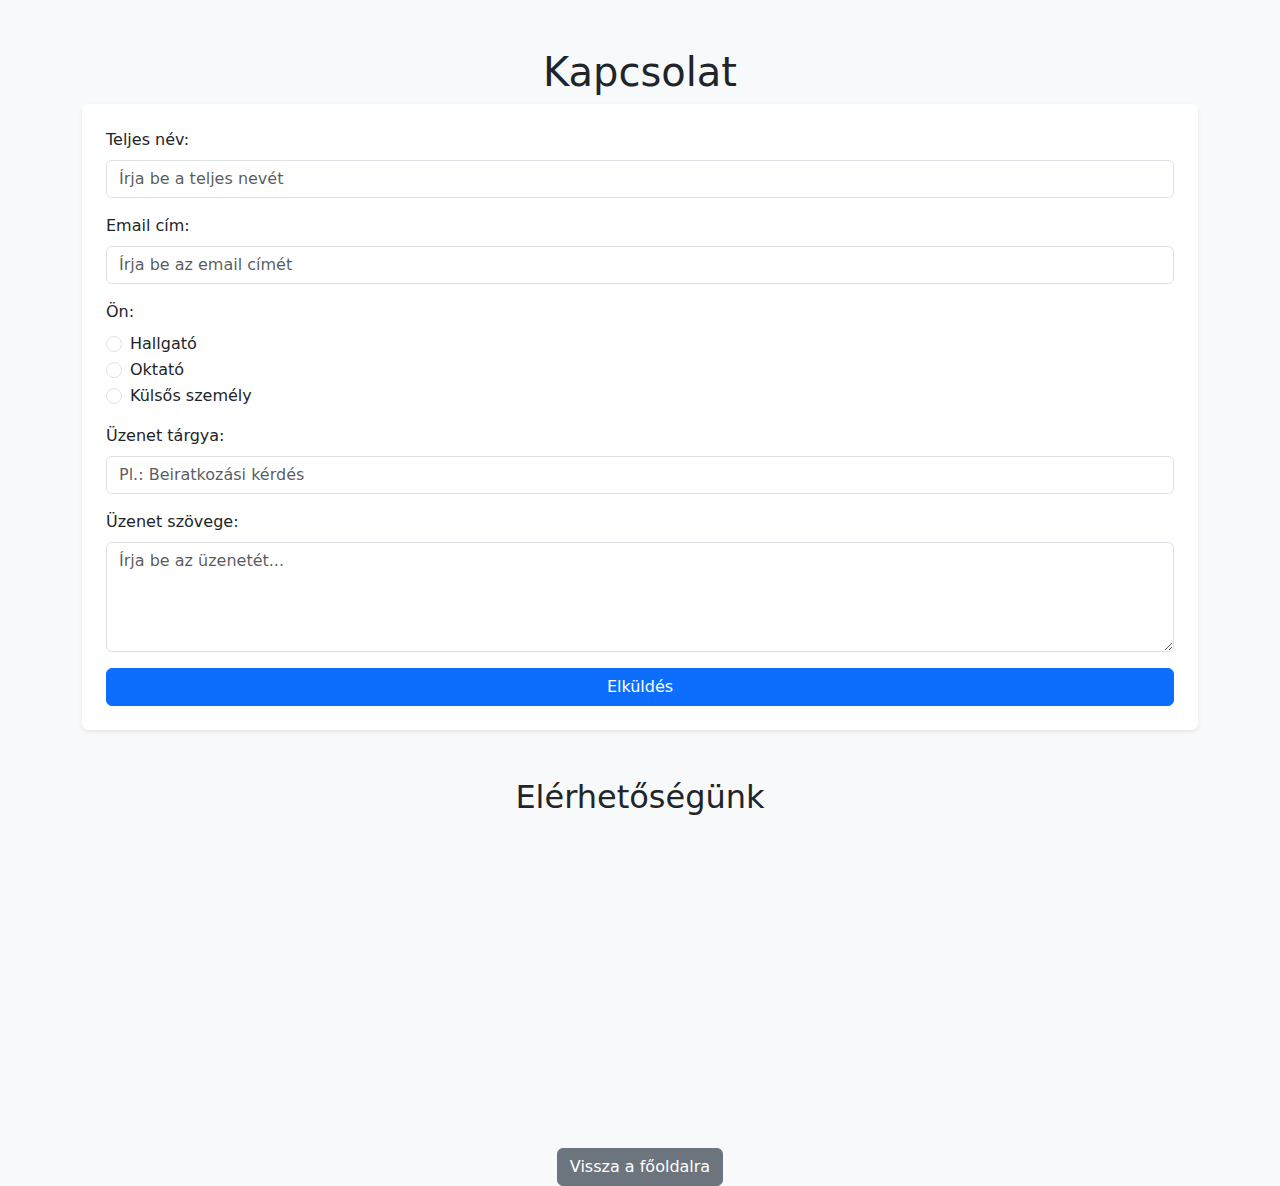
<file: Workshop_1/pages/contact.html>
<!DOCTYPE html>
<html lang="hu">
<head>
    <meta charset="UTF-8">
    <meta name="viewport" content="width=device-width, initial-scale=1.0">
    <link rel="stylesheet" href="../styles/main.css">
    <link rel="stylesheet" href="https://cdn.jsdelivr.net/npm/bootstrap@5.3.0/dist/css/bootstrap.min.css">
    <title>Kapcsolat</title>
</head>
<body class="bg-light">

    <div class="container mt-5">
        <h1 class="text-center">Kapcsolat</h1>
        <form class="bg-white p-4 rounded shadow-sm">
            <div class="mb-3">
                <label for="name" class="form-label">Teljes név:</label>
                <input type="text" class="form-control" id="name" name="name" placeholder="Írja be a teljes nevét" required>
            </div>

            <div class="mb-3">
                <label for="email" class="form-label">Email cím:</label>
                <input type="email" class="form-control" id="email" name="email" placeholder="Írja be az email címét" required>
            </div>

            <div class="mb-3">
                <label class="form-label">Ön:</label>
                <div class="form-check">
                    <input class="form-check-input" type="radio" id="hallgato" name="status" value="hallgato" required>
                    <label class="form-check-label" for="hallgato">Hallgató</label>
                </div>
                <div class="form-check">
                    <input class="form-check-input" type="radio" id="oktato" name="status" value="oktato">
                    <label class="form-check-label" for="oktato">Oktató</label>
                </div>
                <div class="form-check">
                    <input class="form-check-input" type="radio" id="kulso" name="status" value="kulso">
                    <label class="form-check-label" for="kulso">Külsős személy</label>
                </div>
            </div>

            <div class="mb-3">
                <label for="subject" class="form-label">Üzenet tárgya:</label>
                <input type="text" class="form-control" id="subject" name="subject" placeholder="Pl.: Beiratkozási kérdés" required>
            </div>

            <div class="mb-3">
                <label for="message" class="form-label">Üzenet szövege:</label>
                <textarea class="form-control" id="message" name="message" placeholder="Írja be az üzenetét..." rows="4" required></textarea>
            </div>

            <button type="submit" class="btn btn-primary w-100">Elküldés</button>
        </form>

        <h2 class="mt-5 text-center">Elérhetőségünk</h2>
        <div class="d-flex justify-content-center">
            <iframe width="400" height="300" class="rounded" style="border:0;" loading="lazy" 
                src="https://www.google.com/maps/embed?pb=!1m18!1m12!1m3!1d13405.55501004841!2d19.040235289397917!3d47.497912663822226!2m3!1f0!2f0!3f0!3m2!1i1024!2i768!4f13.1!3m3!1m2!1s0x4741dc565c6d315b%3A0x400d4f0c86c5b40!2sBudapest!5e0!3m2!1shu!2shu!4v1649435695712!5m2!1shu!2shu">
            </iframe>
        </div>

        <div class="text-center mt-4">
            <a href="../index.html" class="btn btn-secondary">Vissza a főoldalra</a>
        </div>
    </div>

</body>
</html>
</file>
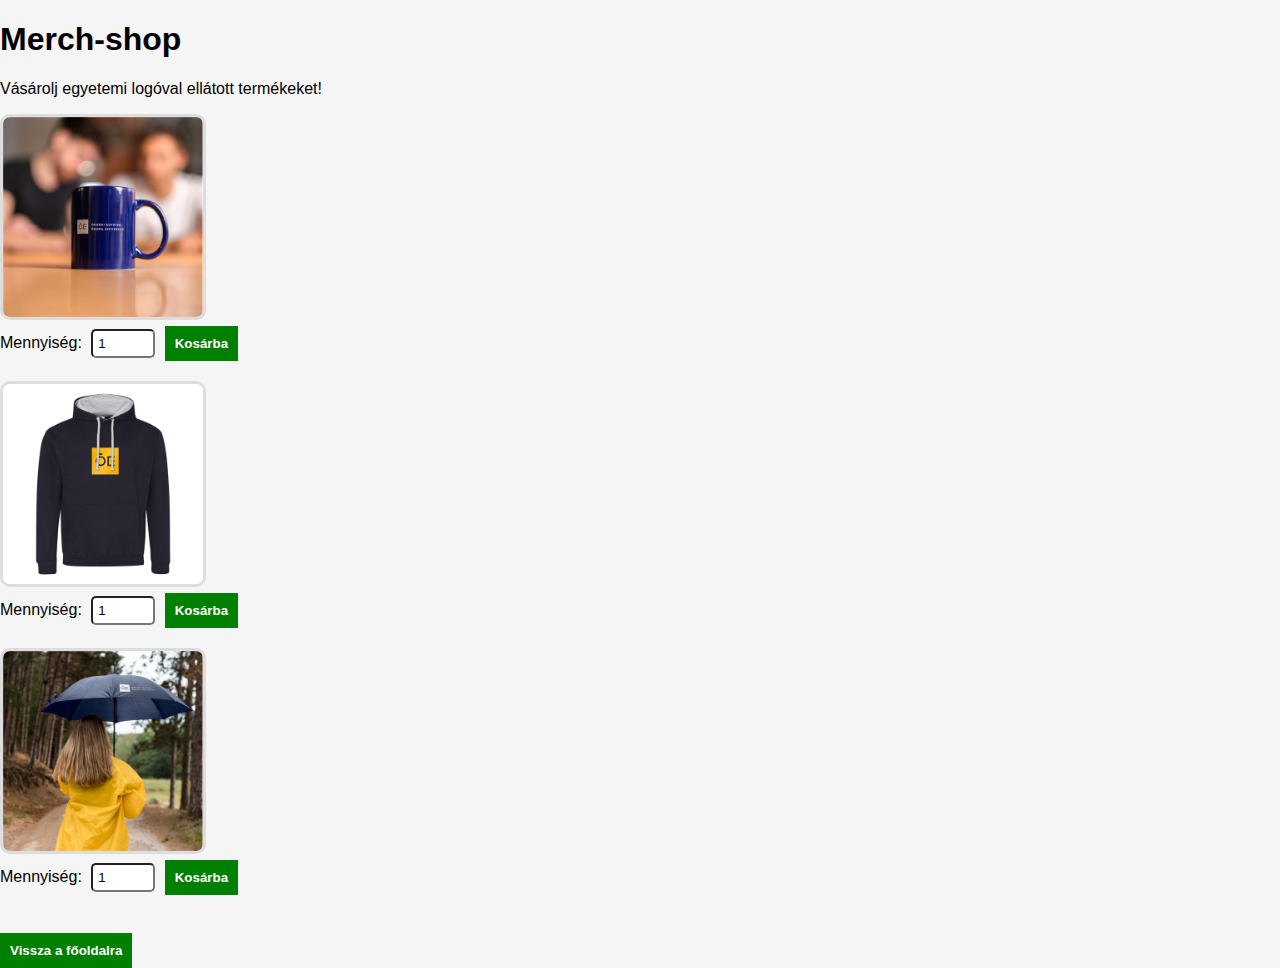
<file: Workshop_1/pages/merch.html>
<!DOCTYPE html>
<html lang="hu">
<head>
    <meta charset="UTF-8">
    <meta name="viewport" content="width=device-width, initial-scale=1.0">
    <link rel="stylesheet" href="../styles/main.css">
    <link rel="stylesheet" href="../styles/merch.css">
    <title>Merch-shop</title>
</head>
<body>

    <h1>Merch-shop</h1>
    <p>Vásárolj egyetemi logóval ellátott termékeket!</p>

    <div>
        <img src="../Images/bogre.jpg" alt="Egyetemi bögre" class="termek-kep"><br>
        <label for="bogre">Mennyiség:</label>
        <input type="number" id="bogre" name="bogre" min="1" value="1" class="termek-input">
        <button type="button" class="kosarba-gomb">Kosárba</button>
    </div>
    
    <br>

    <div>
        <img src="../Images/pulover.jpg" alt="Egyetemi pulóver" class="termek-kep"><br>
        <label for="pulover">Mennyiség:</label>
        <input type="number" id="pulover" name="pulover" min="1" value="1" class="termek-input">
        <button type="button" class="kosarba-gomb">Kosárba</button>
    </div>
    
    <br>

    <div>
        <img src="../Images/esernyo.jpg" alt="Egyetemi esernyő" class="termek-kep"><br>
        <label for="esernyo">Mennyiség:</label>
        <input type="number" id="esernyo" name="esernyo" min="1" value="1" class="termek-input">
        <button type="button" class="kosarba-gomb">Kosárba</button>
    </div>
    
    <br><br>

    <a href="../index.html">
        <button class="kosarba-gomb">Vissza a főoldalra</button>
    </a>

</body>
</html>
</file>
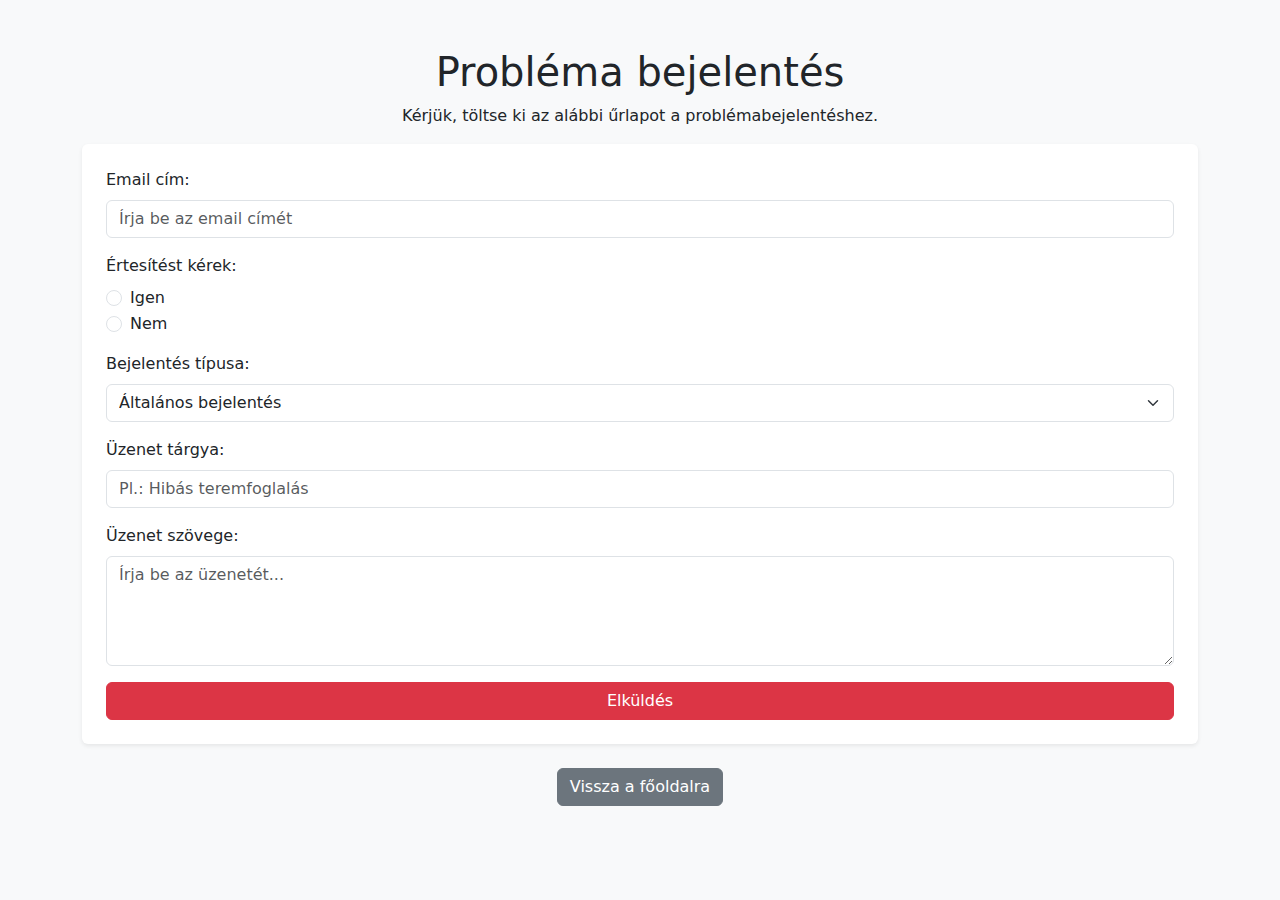
<file: Workshop_1/pages/problem.html>
<!DOCTYPE html>
<html lang="hu">
<head>
    <meta charset="UTF-8">
    <meta name="viewport" content="width=device-width, initial-scale=1.0">
    <link rel="stylesheet" href="../styles/main.css">
    <link rel="stylesheet" href="https://cdn.jsdelivr.net/npm/bootstrap@5.3.0/dist/css/bootstrap.min.css">
    <title>Probléma bejelentés</title>
</head>
<body class="bg-light">

    <div class="container mt-5">
        <h1 class="text-center">Probléma bejelentés</h1>
        <p class="text-center">Kérjük, töltse ki az alábbi űrlapot a problémabejelentéshez.</p>

        <form class="bg-white p-4 rounded shadow-sm">
            <div class="mb-3">
                <label for="email" class="form-label">Email cím:</label>
                <input type="email" class="form-control" id="email" name="email" placeholder="Írja be az email címét" required>
            </div>

            <div class="mb-3">
                <label class="form-label">Értesítést kérek:</label>
                <div class="form-check">
                    <input class="form-check-input" type="radio" id="ertesites_igen" name="ertesites" value="igen" required>
                    <label class="form-check-label" for="ertesites_igen">Igen</label>
                </div>
                <div class="form-check">
                    <input class="form-check-input" type="radio" id="ertesites_nem" name="ertesites" value="nem">
                    <label class="form-check-label" for="ertesites_nem">Nem</label>
                </div>
            </div>

            <div class="mb-3">
                <label for="bejelentes_tipus" class="form-label">Bejelentés típusa:</label>
                <select class="form-select" id="bejelentes_tipus" name="bejelentes_tipus" required>
                    <option value="altalanos">Általános bejelentés</option>
                    <option value="pozitiv">Pozitív véleményt kívánok tenni</option>
                    <option value="panasz">Panaszt kívánok tenni</option>
                </select>
            </div>

            <div class="mb-3">
                <label for="subject" class="form-label">Üzenet tárgya:</label>
                <input type="text" class="form-control" id="subject" name="subject" placeholder="Pl.: Hibás teremfoglalás" required>
            </div>

            <div class="mb-3">
                <label for="message" class="form-label">Üzenet szövege:</label>
                <textarea class="form-control" id="message" name="message" placeholder="Írja be az üzenetét..." rows="4" required></textarea>
            </div>

            <button type="submit" class="btn btn-danger w-100">Elküldés</button>
        </form>

        <div class="text-center mt-4">
            <a href="../index.html" class="btn btn-secondary">Vissza a főoldalra</a>
        </div>
    </div>

</body>
</html>
</file>
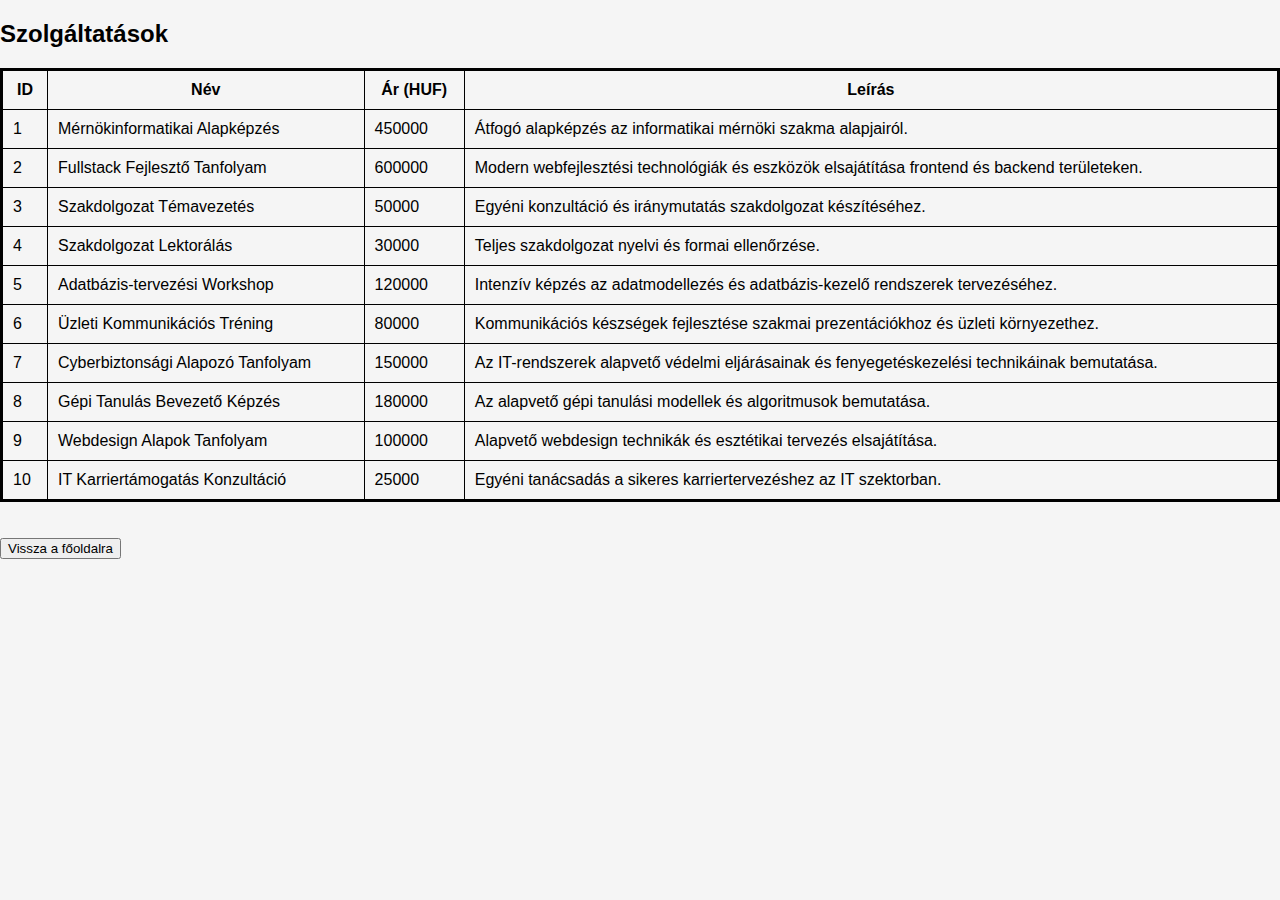
<file: Workshop_1/pages/services.html>
<!DOCTYPE html>
<html lang="hu">
<head>
    <meta charset="UTF-8">
    <meta name="viewport" content="width=device-width, initial-scale=1.0">
    <link rel="stylesheet" href="../styles/main.css">
    <link rel="stylesheet" href="../styles/services.css">
    
    <title>Szolgáltatások</title>
    
</head>
<body>
    <h2>Szolgáltatások</h2>
    <table>
        <thead>
            <tr>
                <th>ID</th>
                <th>Név</th>
                <th>Ár (HUF)</th>
                <th>Leírás</th>
            </tr>
        </thead>
        <tbody>
            <tr>
                <td>1</td>
                <td>Mérnökinformatikai Alapképzés</td>
                <td>450000</td>
                <td>Átfogó alapképzés az informatikai mérnöki szakma alapjairól.</td>
            </tr>
            <tr>
                <td>2</td>
                <td>Fullstack Fejlesztő Tanfolyam</td>
                <td>600000</td>
                <td>Modern webfejlesztési technológiák és eszközök elsajátítása frontend és backend területeken.</td>
            </tr>
            <tr>
                <td>3</td>
                <td>Szakdolgozat Témavezetés</td>
                <td>50000</td>
                <td>Egyéni konzultáció és iránymutatás szakdolgozat készítéséhez.</td>
            </tr>
            <tr>
                <td>4</td>
                <td>Szakdolgozat Lektorálás</td>
                <td>30000</td>
                <td>Teljes szakdolgozat nyelvi és formai ellenőrzése.</td>
            </tr>
            <tr>
                <td>5</td>
                <td>Adatbázis-tervezési Workshop</td>
                <td>120000</td>
                <td>Intenzív képzés az adatmodellezés és adatbázis-kezelő rendszerek tervezéséhez.</td>
            </tr>
            <tr>
                <td>6</td>
                <td>Üzleti Kommunikációs Tréning</td>
                <td>80000</td>
                <td>Kommunikációs készségek fejlesztése szakmai prezentációkhoz és üzleti környezethez.</td>
            </tr>
            <tr>
                <td>7</td>
                <td>Cyberbiztonsági Alapozó Tanfolyam</td>
                <td>150000</td>
                <td>Az IT-rendszerek alapvető védelmi eljárásainak és fenyegetéskezelési technikáinak bemutatása.</td>
            </tr>
            <tr>
                <td>8</td>
                <td>Gépi Tanulás Bevezető Képzés</td>
                <td>180000</td>
                <td>Az alapvető gépi tanulási modellek és algoritmusok bemutatása.</td>
            </tr>
            <tr>
                <td>9</td>
                <td>Webdesign Alapok Tanfolyam</td>
                <td>100000</td>
                <td>Alapvető webdesign technikák és esztétikai tervezés elsajátítása.</td>
            </tr>
            <tr>
                <td>10</td>
                <td>IT Karriertámogatás Konzultáció</td>
                <td>25000</td>
                <td>Egyéni tanácsadás a sikeres karriertervezéshez az IT szektorban.</td>
            </tr>
        </tbody>
    </table> <br><br>

    <a href="../index.html">
        <button>Vissza a főoldalra</button>
    </a>
</body>
</html>
</file>
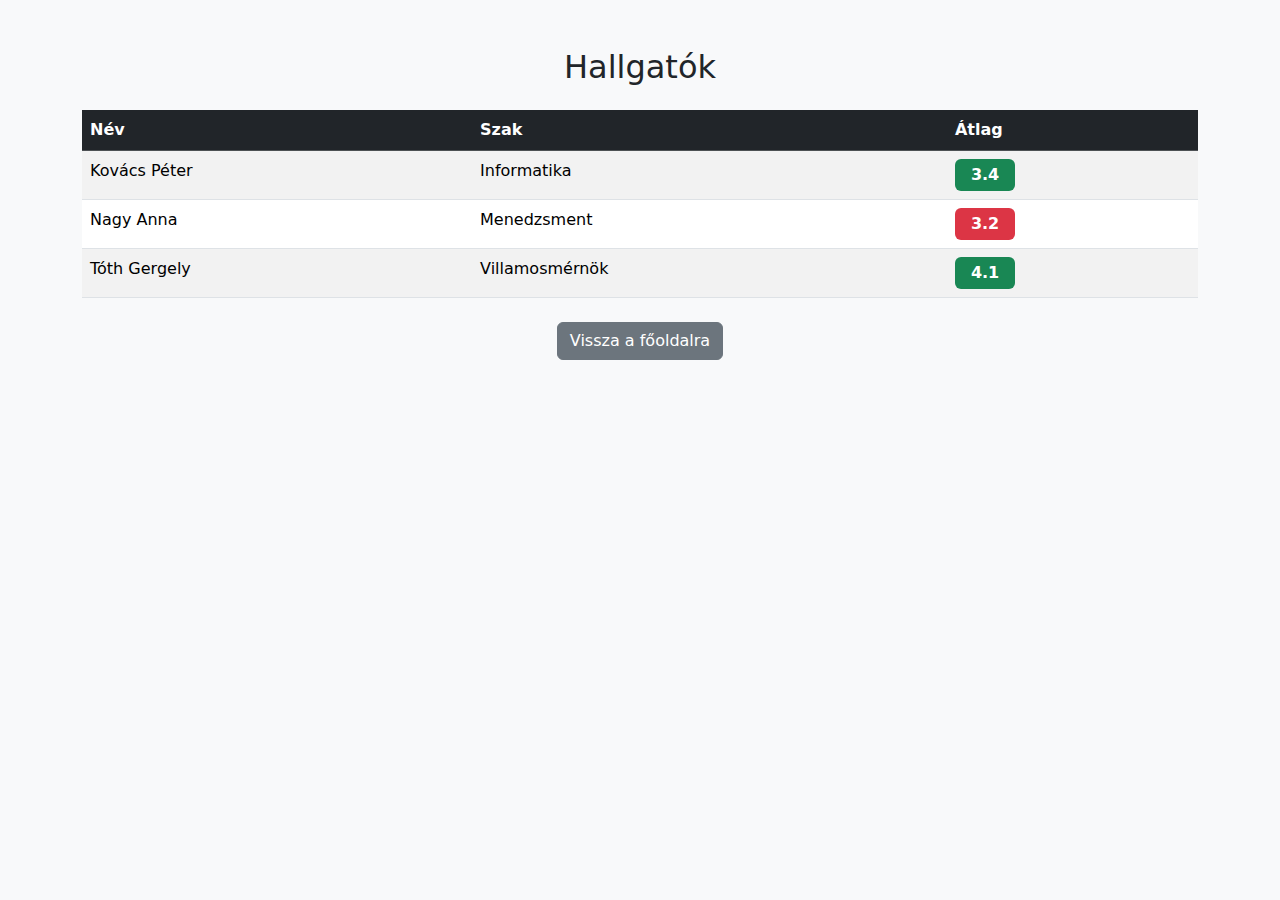
<file: Workshop_1/pages/students.html>
<!DOCTYPE html>
<html lang="hu">
<head>
    <meta charset="UTF-8">
    <meta name="viewport" content="width=device-width, initial-scale=1.0">
    <link rel="stylesheet" href="../styles/main.css">
    <link href="https://cdn.jsdelivr.net/npm/bootstrap@5.3.0/dist/css/bootstrap.min.css" rel="stylesheet">
    <title>Hallgatók</title>
    <style>
        .badge-average {
            font-size: 1rem;
            padding: 0.5em 1em;
        }
        @media (max-width: 800px) {
            .table-container {
                display: none;
            }
            .alert-mobile {
                display: block !important;
            }
        }
    </style>
</head>
<body class="bg-light">
    <div class="container mt-5">
        <h2 class="text-center mb-4">Hallgatók</h2>
        
        <div class="alert alert-danger alert-mobile d-none" role="alert">
            Mobil nézet nem támogatott
        </div>
        
        <div class="table-container">
            <table class="table table-striped table-hover">
                <thead class="table-dark">
                    <tr>
                        <th>Név</th>
                        <th>Szak</th>
                        <th>Átlag</th>
                    </tr>
                </thead>
                <tbody>
                    <tr>
                        <td>Kovács Péter</td>
                        <td>Informatika</td>
                        <td><span class="badge bg-success badge-average">3.4</span></td>
                    </tr>
                    <tr>
                        <td>Nagy Anna</td>
                        <td>Menedzsment</td>
                        <td><span class="badge bg-danger badge-average">3.2</span></td>
                    </tr>
                    <tr>
                        <td>Tóth Gergely</td>
                        <td>Villamosmérnök</td>
                        <td><span class="badge bg-success badge-average">4.1</span></td>
                    </tr>
                </tbody>
            </table>
        </div>
        
        <div class="text-center mt-4">
            <a href="../index.html" class="btn btn-secondary">Vissza a főoldalra</a>
        </div>
    </div>
</body>
</html>
</file>
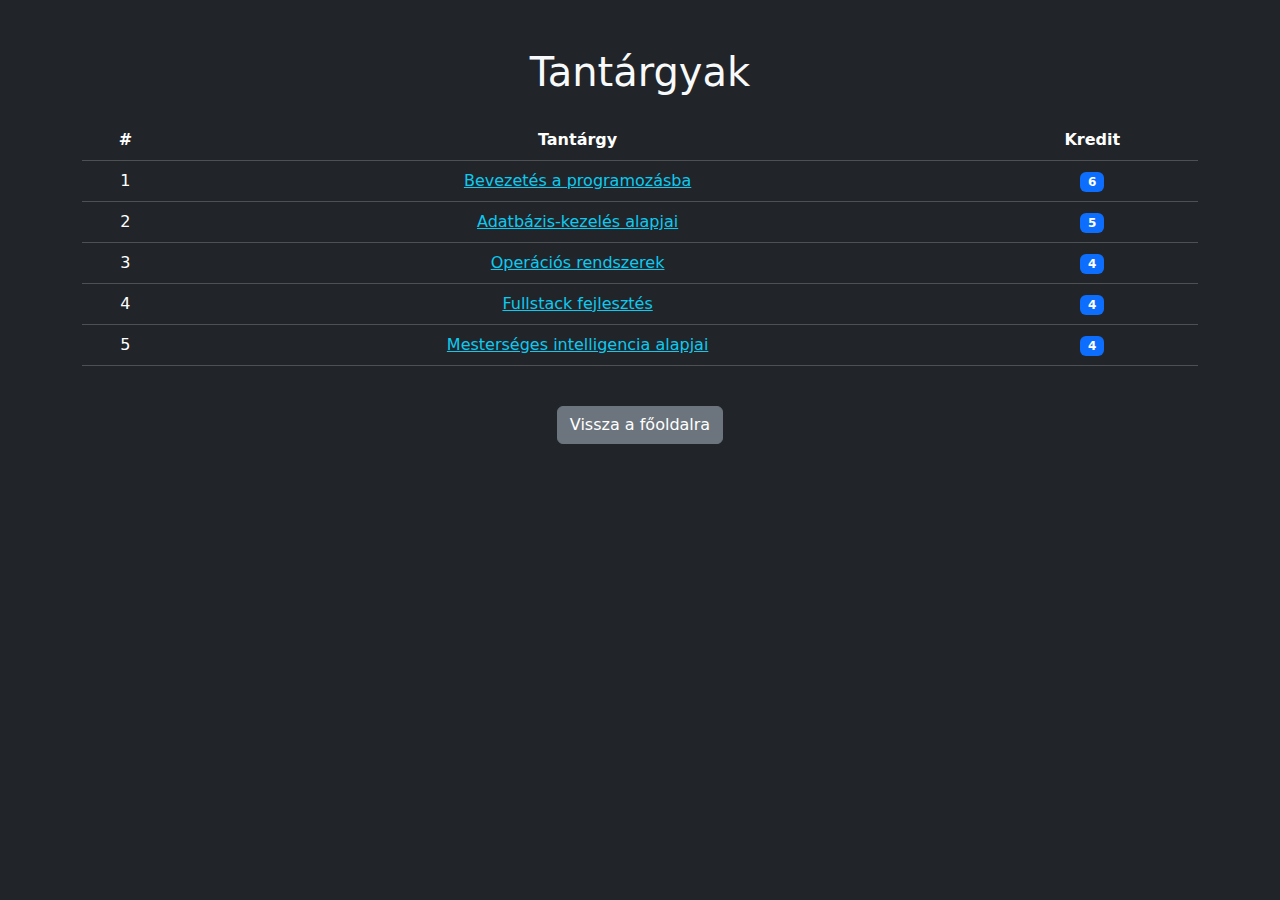
<file: Workshop_1/pages/subjects.html>
<!DOCTYPE html>
<html lang="hu">
<head>
    <meta charset="UTF-8">
    <meta name="viewport" content="width=device-width, initial-scale=1.0">
    <link rel="stylesheet" href="../styles/main.css">
    <link href="https://cdn.jsdelivr.net/npm/bootstrap@5.3.0/dist/css/bootstrap.min.css" rel="stylesheet">
    <title>Tantárgyak</title>
</head>
<body class="bg-dark text-light">
    <div class="container mt-5">
        <h1 class="text-center mb-4">Tantárgyak</h1>
        <div class="table-responsive">
            <table class="table table-dark table-hover text-center">
                <thead>
                    <tr>
                        <th>#</th>
                        <th>Tantárgy</th>
                        <th>Kredit</th>
                    </tr>
                </thead>
                <tbody>
                    <tr>
                        <td>1</td>
                        <td><a href="subjects/bevezetes-a-programozasba.html" class="text-info">Bevezetés a programozásba</a></td>
                        <td><span class="badge bg-primary">6</span></td>
                    </tr>
                    <tr>
                        <td>2</td>
                        <td><a href="subjects/adatbazis-kezeles-alapjai.html" class="text-info">Adatbázis-kezelés alapjai</a></td>
                        <td><span class="badge bg-primary">5</span></td>
                    </tr>
                    <tr>
                        <td>3</td>
                        <td><a href="subjects/operacios-rendszerek.html" class="text-info">Operációs rendszerek</a></td>
                        <td><span class="badge bg-primary">4</span></td>
                    </tr>
                    <tr>
                        <td>4</td>
                        <td><a href="subjects/fullstack-fejlesztes.html" class="text-info">Fullstack fejlesztés</a></td>
                        <td><span class="badge bg-primary">4</span></td>
                    </tr>
                    <tr>
                        <td>5</td>
                        <td><a href="subjects/mesterseges-intelligencia-alapjai.html" class="text-info">Mesterséges intelligencia alapjai</a></td>
                        <td><span class="badge bg-primary">4</span></td>
                    </tr>
                </tbody>
            </table>
        </div>

        <div class="text-center mt-4">
            <a href="../index.html" class="btn btn-secondary">Vissza a főoldalra</a>
        </div>
    </div>
</body>
</html>
</file>
<file: Workshop_1/styles/main.css>
/* main.css - Általános stílusok minden oldalhoz */
body {
    font-family: Arial, sans-serif;
    margin: 0;
    padding: 0;
    background-color: #f5f5f5;
}

nav ul {
    list-style: none;
    display: flex;
    justify-content: center;
    padding: 0;
    background: #333;
}

nav ul li {
    padding: 15px;
}

nav ul li a {
    color: white;
    text-decoration: none;
    font-weight: bold;
}

footer {
    background: #333;
    color: white;
    padding: 20px;
    text-align: center;
}
</file>
<file: Workshop_1/styles/merch.css>
.kosarba-gomb {
    background-color: green;
    color: white;
    font-weight: bold;
    border: none;
    padding: 10px;
    cursor: pointer;
    transition: background 0.3s;
}
.kosarba-gomb:hover {
    background-color: darkgreen;
}

.termek-kep {
    width: 200px;
    border-radius: 10px;
    border: 3px solid #ddd;
    transition: filter 0.3s;
}
.termek-kep:hover {
    filter: grayscale(100%);
}

.termek-input {
    width: 50px;
    border-radius: 5px;
    padding: 5px;
    margin: 5px;
}
</file>
<file: Workshop_1/styles/services.css>
table {
    width: 100%;
    border-collapse: collapse;
    border: 3px solid black;
}

td, th {
    border: 1px solid black;
    padding: 10px;
}

tr:hover {
    background-color: #f8d7da;
}
</file>
